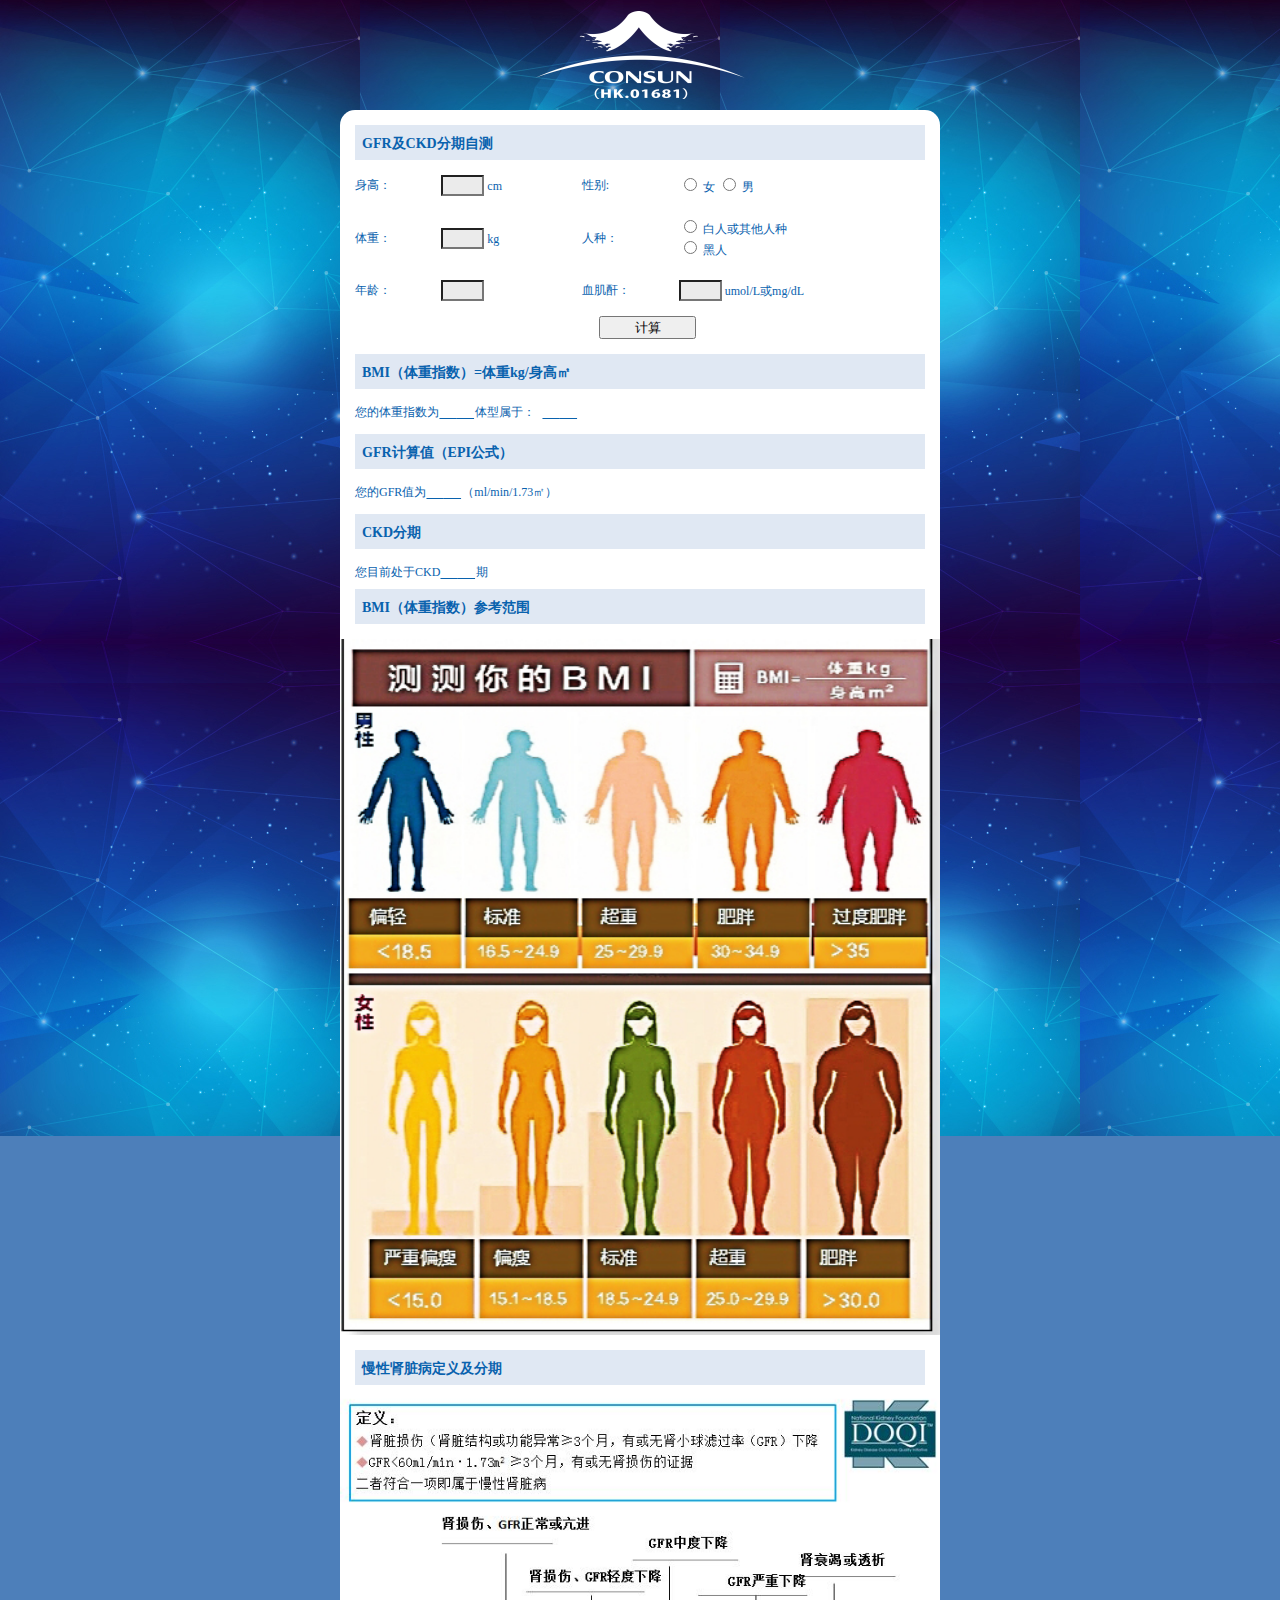
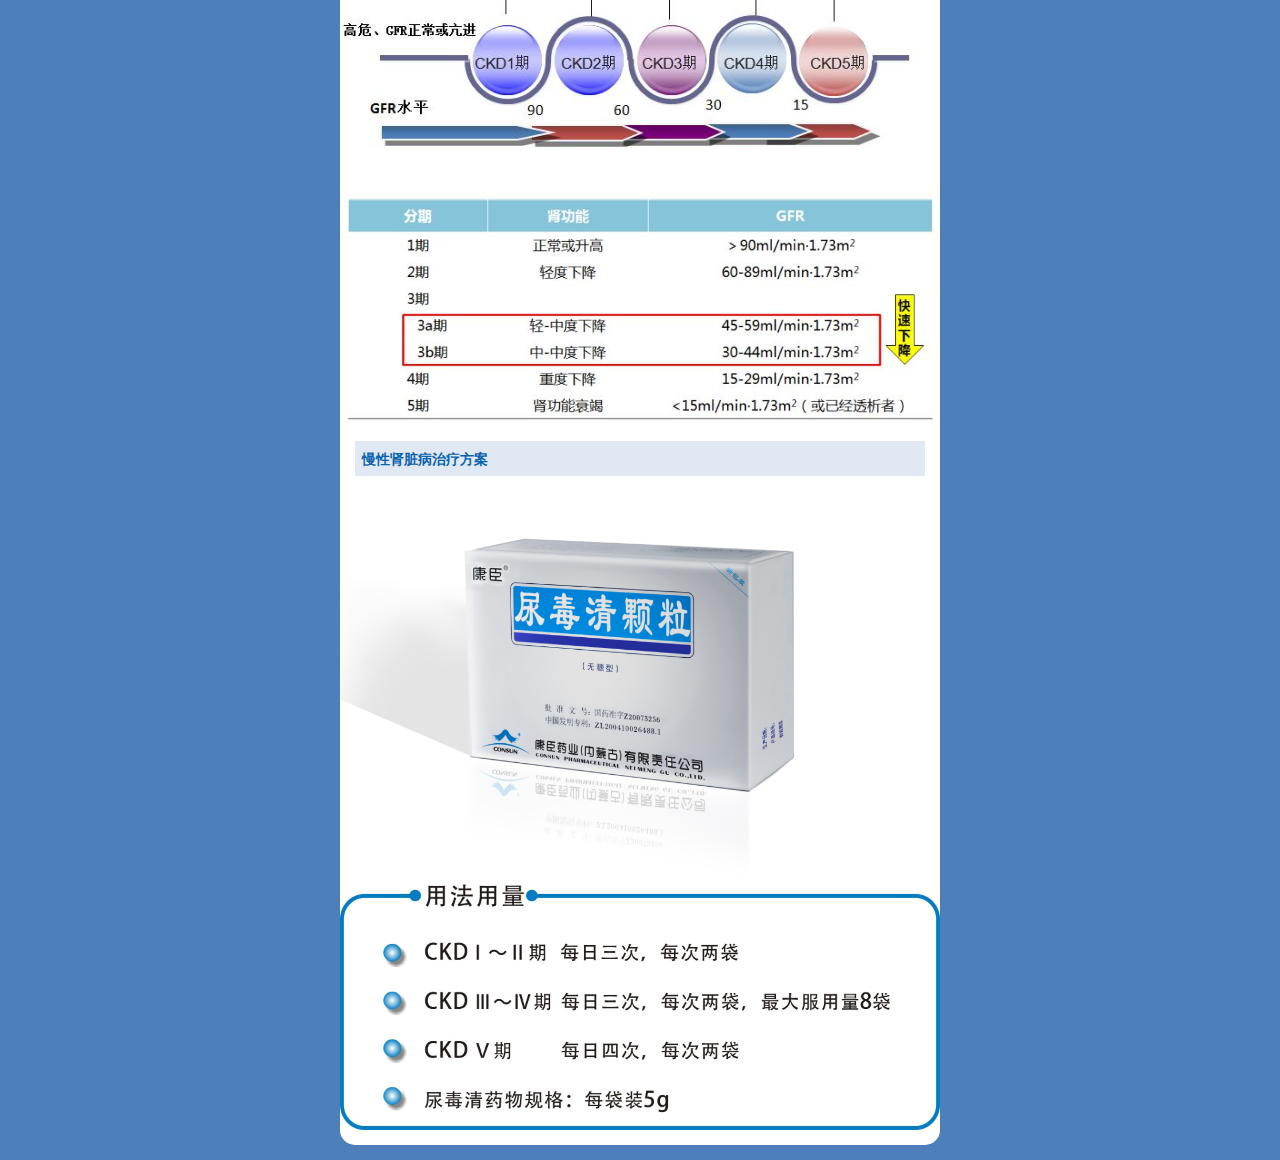
<file: index.html>
<!DOCTYPE html PUBLIC "-//W3C//DTD XHTML 1.0 Transitional//EN" "http://www.w3.org/TR/xhtml1/DTD/xhtml1-transitional.dtd">
<html xmlns="http://www.w3.org/1999/xhtml">
<head>
<meta http-equiv="Content-Type" content="text/html; charset=utf-8" />
<title>CKD分期自测</title><script type="text/javascript">var yyuc_jspath = "/CounterWebApp/";</script><script type="text/javascript" src="resource/js/jquery.js"></script><script type="text/javascript" src="resource/js/yyucadapter.js"></script>
<meta name="apple-mobile-web-app-capable" content="yes">
<meta name="apple-mobile-web-app-status-bar-style" content="black">
<meta name="format-detection" content="telephone=no">
<meta name="viewport" content="width=device-width, initial-scale=1.0, minimum-scale=0.5, maximum-scale=2.0, user-scalable=no" />
<link rel="stylesheet" href="resource/css/css.css" />
<!-- <script type="text/javascript" src="/js/jquery.js"></script> -->
<script type="text/javascript" src="resource/js/float_method.js"></script>
<script type="text/javascript">
function jis(){
 var age=$("#age").val();
 var sex=$("input[name='sex']:checked").val();//1、女  2、男
 var width=$("#width").val();
 var xjg=$("#xjg").val();
 var shengao=$("#shengao").val();
 var race=$("input[name='race']:checked").val(); //1、白人或其他  2、黑人
 
 //alert
 var xjgsum='';
 var phase='';
 var wxid=$("#wxid").val();
 if(!age){
	 alert("您还没有添加年龄！");
	 return false;
 }else{
     if(isNaN(age)){
		 alert('年龄无效，确认后重新输入！');
		 return false;
	 }
 }
 if(!sex){
	 alert("您还没有添加性别！");
	 return false;
 }
 if(!width){
	 alert("您还没有添加体重！");
	 return false;
 }else{
     if(isNaN(width)){
		 alert('体重无效，确认后重新输入！');
		 return false;
	 }
 }
 if(!shengao){
	 alert("您还没有添加身高！");
	 return false;
 }else{
     if(isNaN(shengao)||shengao>300){
		 alert('身高无效，确认后重新输入！');
		 return false;
	 }
 }
 if(!xjg){
	 alert("您还没有添加血肌酐！");
	 return false;
 }
 
 if(xjg){
	 if(isNaN(xjg)){
		 alert('血肌酐无效，确认后重新输入！');
		 return false;
     }
	 xjgsum=accDiv(xjg,88.41);	 
 }
 
 if(!isNaN(shengao)&& !isNaN(width)&& shengao!=0){
 		var tixing='';
 		var tzzs=(width /(shengao/100)/(shengao/100)).toFixed(2);
		if(sex == 2){//男
			if(tzzs >= 18.5 && tzzs <25){
				tixing='标准';
			}else if(tzzs >=25 && tzzs <30){
				tixing='超重';
			}else if(tzzs >=30 && tzzs <35){
				tixing='肥胖';
			}else if(tzzs >=35){
				tixing='过度肥胖';
			}else if(tzzs < 18.5){
				tixing='偏轻';
			}
		}else if(sex == 1){//女
			if(tzzs >15 && tzzs <18.5){
				tixing='偏瘦';
			}else if(tzzs >= 18.5 && tzzs <25){
				tixing='标准';
			}else if(tzzs >=25 && tzzs <30){
				tixing='超重';
			}else if(tzzs >=30){
				tixing='肥胖';
			}else if(tzzs <= 15){
				tixing='严重偏瘦';
			}
		}
 		
 		$("#tzzhishu").text(tzzs);
 		$("#txing").text(tixing);
	}


 
/*  if(sex==2){
	   var sum=accMul(accMul(186,Math.pow(xjgsum,-1.154)),Math.pow(age,-0.203)).toFixed(2);
	   $("#cfr").text(sum);
 }else{
	   var sum=accMul(accMul(accMul(186,Math.pow(xjgsum,-1.154)),Math.pow(age,-0.203)),0.742).toFixed(2);
	   $("#cfr").text(sum);
 }	 */
 var sum = calculateXJG(race,sex,xjg,age);
 $("#cfr").text(sum);
 if(sum>=90){
	 phase=1;
 }else if(sum>=60 && sum<90){
	 phase=2;
 }else if(sum>=30 && sum<60){
	 if(sum>=45 && sum<60){
		 phase='3a';
	 }else if(sum>=30 && sum<45){
		 phase='3b';
	 }
 }else if(sum>=15 && sum<30){
	 phase=4;
 }else if(sum<15){
	 phase=5;
 }
 $("#phase").text(phase);


}

function calculateXJG(skin_color,sex,xjgsp,nl){
	if(skin_color == '1'){
		skin_color = "white";
	}else{
		skin_color = "black";
	}
	if(sex == "2"){
		sex = "man";
	}else if(sex == "1"){
		sex = "woman";
	}
    var key1, key2, key3;

    if (sex == 'woman') {
      key2 = 0.7;
      if (skin_color == 'black') {
        key1 = 166;
      }else if (skin_color == 'white') {
        key1 = 144;
      }

      if ((xjgsp <= 62 && xjgsp >= 10) || (xjgsp <= 0.7 )) {//3改为10
        key3 = -0.329;
      }else if ((xjgsp > 62) || (xjgsp > 0.7 && xjgsp< 10)) {//3改为10
        key3 = -1.209;
      }
    }else if (sex == 'man') {
      key2 = 0.9;
      if (skin_color == 'black') {
        key1 = 163;
      }else if (skin_color == 'white') {
        key1 = 141;
      }

      if ((xjgsp <= 80 && xjgsp >= 10) || (xjgsp <= 0.9)) {//3改为10
        key3 = -0.411;
      }else if ((xjgsp > 80) || (xjgsp > 0.9 && xjgsp < 10)) {//3改为10
        key3 = -1.209;
      }
    }

    var scr;
    if (xjgsp >= 10) {//3改为10
      scr = xjgsp / 88.4;
    } else {
      scr = xjgsp;
    }

   var result = key1 * Math.pow((scr / key2), key3) * Math.pow(0.993, nl);
   return result.toFixed(2)
}
</script>
</head>
<body>
<div class="box">
  <div class="top"></div>
  <div style="padding:0 10px;">
    <div style="background:#FFF;border-radius:15px; max-width:600px;  margin:0 auto; ">
      <div class="jj"></div>
      <div class="bt"> <strong>GFR及CKD分期自测</strong></div>
      <div class="jj"></div>
      <div class="wz">
        <table width="100%" height="103" border="0" cellspacing="0" cellpadding="0">
          <tr height="17">
            <td width="40">身高：</td>
            <td width="65"><input name="shengao" id="shengao" type="text" style=" width:35px; background:#ebebeb""/>
              cm</td>
			
            <td width="45">性别:</td>
            <td width="121"><p>
                <label>
                  <input type="radio" name="sex" id="sex" value="1"  />
                  女</label>
                <label>
                  <input type="radio" name="sex" id="sex" value="2" />
                  男</label>
                <br />
              </p></td>
          </tr>
          <tr height="15">
            <td height="21">&nbsp;</td>
            <td></td>
            <td>&nbsp;</td>
            <td>&nbsp;</td>
          </tr>
          <tr height="17">
            <td width="40">体重：</td>
            <td width="65"><input name="" type="text" id="width" style=" width:35px; background:#ebebeb""/>
              kg</td>
            <td width="45">人种：</td>
            <td width="121"><p>
                <label>
                  <input type="radio" name="race" id="sex" value="1"  />
                  	白人或其他人种</label><p/>
                <label>
                  <input type="radio" name="race" id="sex" value="2" />
                  	黑人</label>
               <br />
              </p>
             </td>
          </tr>
          <tr height="15">
            <td height="21">&nbsp;</td>
            <td></td>
            <td>&nbsp;</td>
            <td>&nbsp;</td>
          </tr>
          <tr height="17">
			<td width="40">年龄：</td>
            <td width="65"><input name="" id="age" type="text" style=" width:35px; background:#ebebeb""/></td>
           
            <td width="45">血肌酐：</td>
            <td width="121"><p>
                <input name="input" id="xjg" type="text" style="width:35px; background:#ebebeb""/>
                umol/L或mg/dL<br/>
              </p></td>
          </tr>
          <tr height="">
            <td>&nbsp;</td>
            <td>&nbsp;</td>
            <td>&nbsp;</td>
            <td>&nbsp;</td>
          </tr>
          <tr>
            <td colspan="4" style="text-align:center"><input name="计算" type="button" onclick="jis()" style="width:97px; height:23px; margin-left:0px;" value="计算" id="计算"/>
              <input type="hidden" id="wxid" value="oi0e5s64_vHGgYrmZ31mKfvWY7BA"></td>
          </tr>
        </table>
      
      </div><div class="jj"></div>
      <div class="bt"> <strong>BMI（体重指数）=体重kg/身高㎡</strong></div>
      <div class="jj"></div>
      <div class="wz"><span style="float:left;">您的体重指数为</span><span id="tzzhishu" style="background:url(resource/images/line.png) no-repeat bottom; width:36px;text-align:center; display:block; float:left;">&nbsp;&nbsp;&nbsp;</span><span style="float:left;">体型属于：</span><span id="txing" style="background:url(resource/images/line.png) no-repeat bottom; width:50px;text-align:center; display:block; float:left;">&nbsp;&nbsp;&nbsp;&nbsp;</span></div>
      <div class="jj"></div>
      
      <div class="jj"></div>
      <div class="bt"> <strong>GFR计算值（EPI公式）</strong></div>
       <div class="jj"></div>
      <div class="wz"><span style="float:left;">您的GFR值为</span><span id="cfr" style="background:url(resource/images/line.png) no-repeat bottom; width:36px;text-align:center; display:block; float:left;">&nbsp;&nbsp;&nbsp;</span><span style="float:left;">（ml/min/1.73㎡）</span></div>
      <div class="jj"></div>
      <div class="jj"></div>
      <div class="bt"> <strong>CKD分期</strong></div>
      <div class="jj"></div>
      <div class="wz" style="margin-bottom:10px;"> <span style="float:left;">您目前处于CKD</span><span style="background:url(resource/images/line.png) no-repeat bottom; width:36px;text-align:center; display:block; float:left;" id="phase">&nbsp;</span><span style="float:left;">期</span> </div>
       <div class="jj"></div>
       <div class="bt"> <strong>BMI（体重指数）参考范围</strong></div>
      <div class="jj"></div>
     
      <div class="tu"> <img src="resource/images/ttt.jpg" width="100%"/></div>
      <div class="jj"></div>
      <div class="bt"> <strong>慢性肾脏病定义及分期</strong></div>
      <!--<div class="jj"></div>  //用来隔行产生间距
      <div class="tu"  style="margin-left:15px;"> <img src="resource/images/text.jpg" width="100%" /> </div>
      <div class="jj"></div> -->
      <div class=" tu"> <img src="resource/images/3.jpg"  width="100%"/> </div>
      <div class="jj"></div>
      <div class=" tu"> <img src="resource/images/1.jpg"  width="100%"/> </div>
      <div class="jj"></div>
      <div class="bt"> <strong>慢性肾脏病治疗方案</strong></div>
      <!--<div class="jj"></div>-->
      <div class="tu"> <img src="resource/images/4.png" width="100%"/></div>
      <!--<div class="jj"></div>-->
	  <div class="tu"> <img src="resource/images/5.jpg" width="100%"/></div>
      <div class="jj"></div>
    </div>
  </div>
  <div class="jj"></div>
</div>
</body>
</html>
</file>
<file: resource/css/css.css>
@charset "utf-8";
/* CSS Document */
body,a,div,table,td,tr,img,p,text,boder{margin:0; padding:0;}
.box{background:url(../../resource/images/bg1.jpg) repeat-x #4d7fba;}
.top{height:110px; background:url(../../resource/images/logo.png) no-repeat center;}
.jj{height:15px;}
.bt{height:25px; background:#e0e8f3; font:微软雅黑; font-size:14px; color:#0962ae; margin:0 15px; padding-top:10px; padding-left:7px;}
.wz{font:微软雅黑; font-size:12px; color:#0962ae; margin:0 auto; padding-left:15px;}
.tu{ margin: 0 auto;}
</file>
